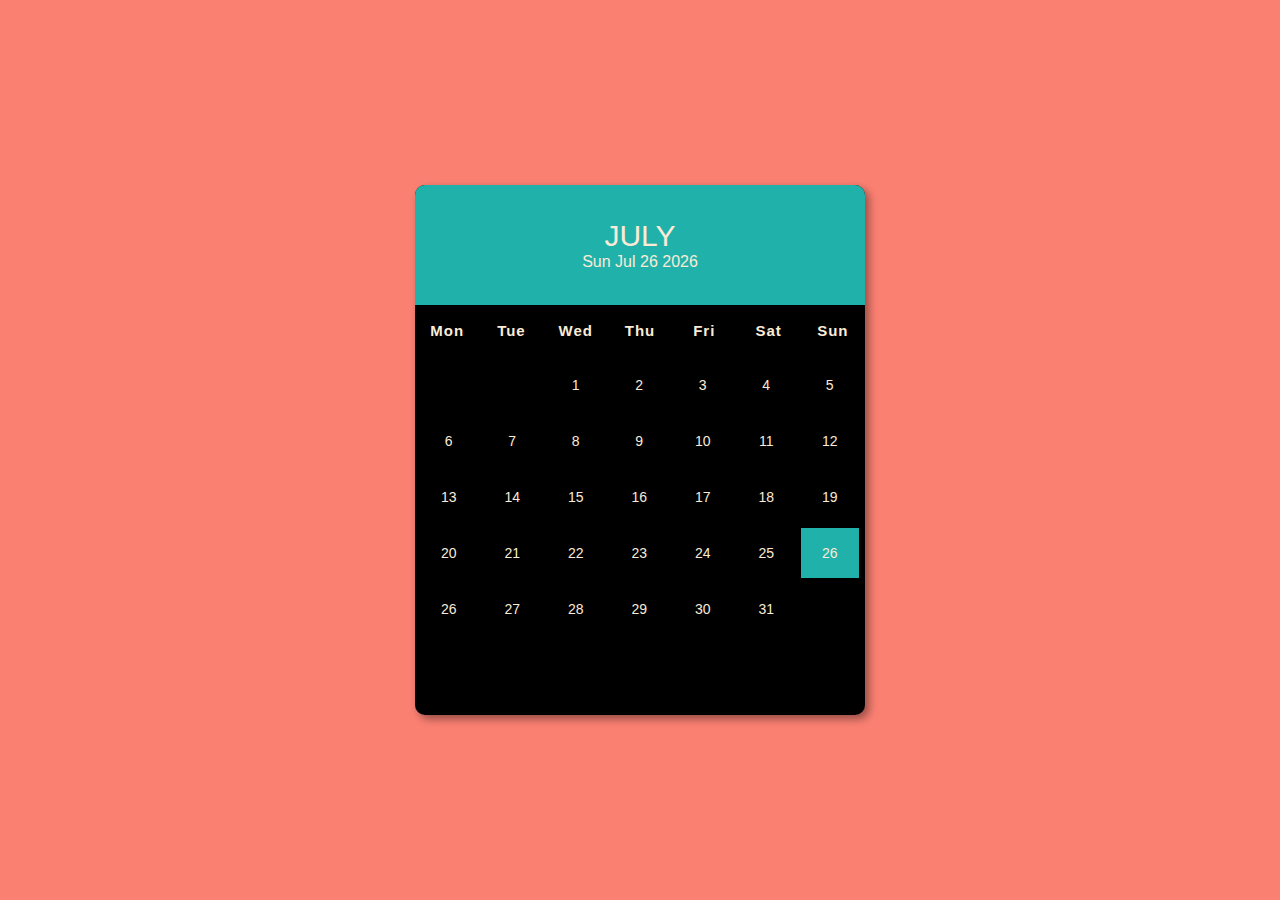
<file: HTML CSS JavaScript/Calender/index.html>
<!DOCTYPE html>
<html lang="en">
<head>
    <meta charset="UTF-8">
    <meta http-equiv="X-UA-Compatible" content="IE=edge">
    <meta name="viewport" content="width=device-width, initial-scale=1.0">
    <title>Month Calender</title>
    <link rel="stylesheet" href="style.css">
</head>
<body>

    <div class="container">
        <div class="calender">

            <div class="month">
                <div class="date">
                    <h1>June</h1>
                    <p> Wed June 08 2022</p>
                </div>

            </div>
            <div class="weekdays">
                <div>Mon</div>
                <div>Tue</div>
                <div>Wed</div>
                <div>Thu</div>
                <div>Fri</div>
                <div>Sat</div>
                <div>Sun</div>
            </div>

            <div class="days">
                <div class="empty"></div>
                <div class="empty"></div>
                <div>1</div>
                <div>2</div>
                <div>3</div>
                <div>4</div>
                <div>5</div>
                <div>6</div>
                <div>7</div>
                <div class="today">8</div>
                <div>9</div>
                <div>10</div>
                <div>11</div>
                <div>12</div>
                <div>13</div>
                <div>14</div>
                <div>15</div>
                <div>16</div>
                <div>17</div>
                <div>18</div>
                <div>19</div>
                <div>20</div>
                <div>21</div>
                <div>22</div>
                <div>23</div>
                <div>24</div>
                <div>25</div>
                <div>26</div>
                <div>27</div>
                <div>28</div>
                <div>29</div>
                <div>30</div>
            </div>
        </div>
    </div>
    
    <script src="index.js"></script>
</body>
</html>
</file>
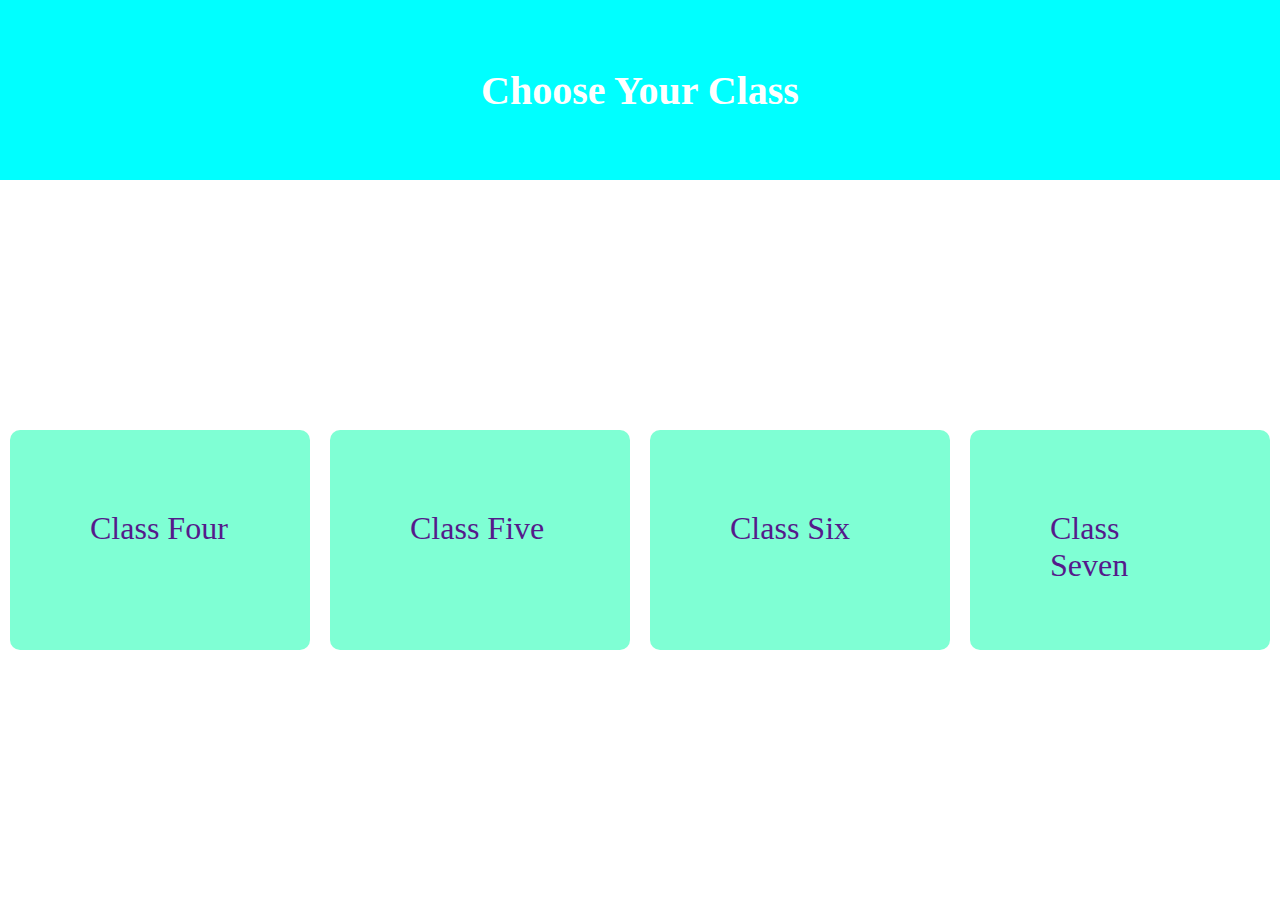
<file: HTML CSS JavaScript/For shool/index.html>
<!DOCTYPE html>
<html lang="en">
<head>
    <meta charset="UTF-8">
    <meta http-equiv="X-UA-Compatible" content="IE=edge">
    <meta name="viewport" content="width=device-width, initial-scale=1.0">
    <title>Class Test</title>
    <link rel="stylesheet" href="style.css">
</head>
<body>

    <header>
        <h1> Choose Your Class</h1>
    </header>
    
    <ul>
        <li> <a href=""> Class Four</a></li>
        <li> <a href=""> Class Five</a></li>
        <li> <a href=""> Class Six</a></li>
        <li> <a href=""> Class Seven</a></li>
    </ul>
</body>
</html>
</file>
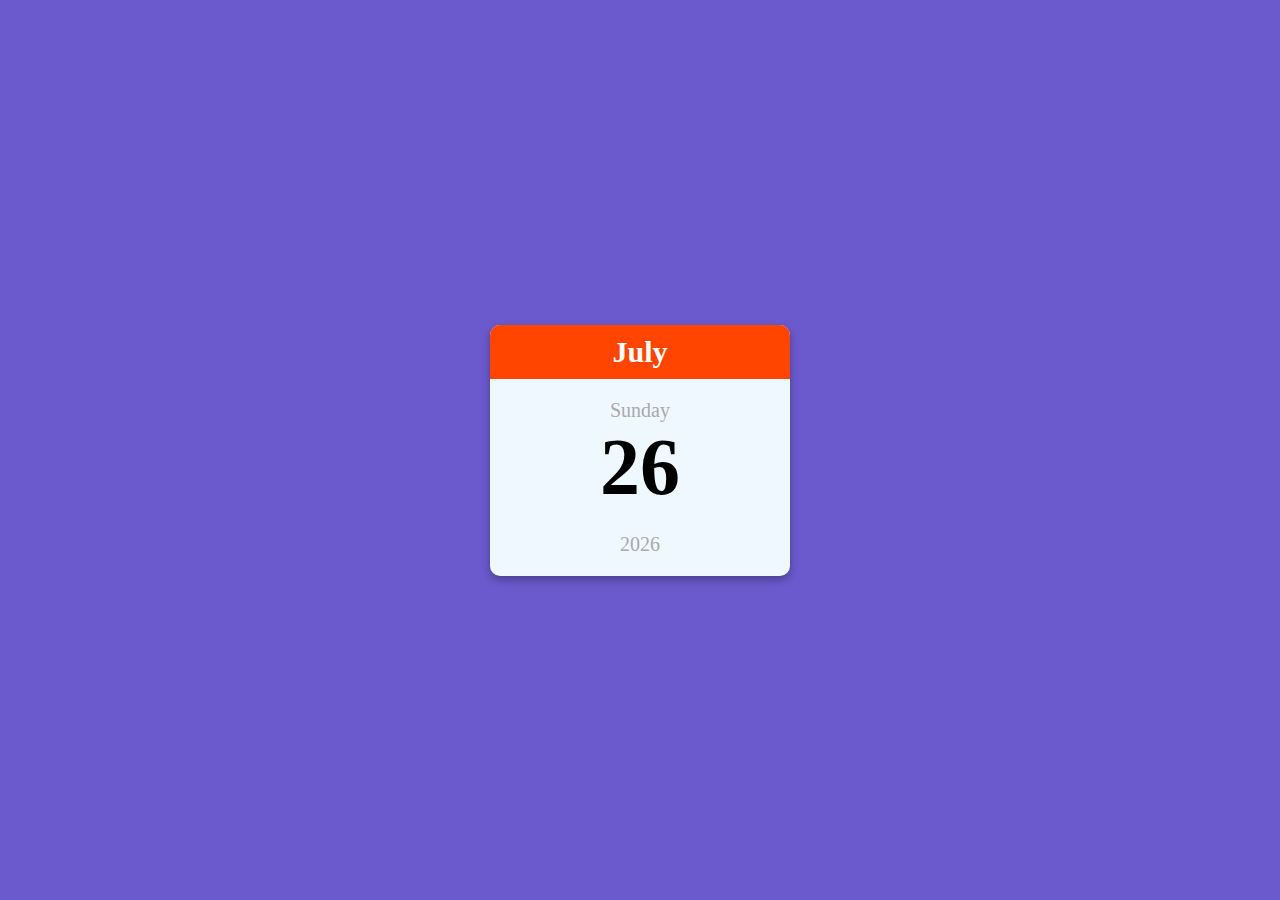
<file: HTML CSS JavaScript/Mini Calender/index.html>
<!DOCTYPE html>
<html lang="en">
<head>
    <meta charset="UTF-8">
    <meta http-equiv="X-UA-Compatible" content="IE=edge">
    <meta name="viewport" content="width=device-width, initial-scale=1.0">
    <title>Mini Calender</title>

    <link rel="stylesheet" href="style.css">
</head>
<body>

    <div class="calender-container">
        <p class="month-name" id="month-name">
            April
        </p>
        <p class="day-name" id="day-name">
            Friday
        </p>
        <p class="day-number" id="day-number">
            30
        </p>
        <p class="year" id="year">
            2021
        </p>
    </div>

    <script src="index.js"></script>
    
</body>
</html>
</file>
<file: HTML CSS JavaScript/Calender/style.css>
*{
    margin:0;
    padding:0;
    font-family: sans-serif;
    box-sizing: border-box;
}

.container{
    width: 100%;
    height: 100vh;
    background-color: salmon;
    display: flex;
    justify-content: center;
    align-items: center;
   
}

.calender{
    background-color: black;
    color: antiquewhite;
    width: 450px;
    height: 530px;
    border-radius: 10px;
    box-shadow: 4px 4px 8px rgba(0,0,0 , 0.4);   
}

.month{
    background-color: lightseagreen;
    width: 100%;
    height: 120px;
    display: flex;
    justify-content: center;
    align-items: center;
    text-align: center;
    border-radius: 10px 10px 0 0 ;
}

.month h1{
    font-size: 30px;
    font-weight: 400;
    text-transform: uppercase;
}

.month p{
    font-size: 16px;
    
}

.weekdays{
    width: 100%;
    height: 50px;
    display: flex;
}

.weekdays div{
    font-size: 15px;
    font-weight: bold;
    letter-spacing: 1px;
    width: 100%;
    display: flex;
    align-items: center;
    justify-content: center;
}

.days{
    width: 100%;
    display: flex;
    flex-wrap: wrap;
    padding: 2px;
    
}

.days div{
    font-size: 14px;
    height: 50px;
    margin: 3px;
    width: 57.5px;
    display: flex;
    justify-content: center;
    align-items: center;
}

.days div:hover:not(.empty){
    border: 1px solid gray;
    cursor:pointer;
}

.today{
    background-color: lightseagreen;
}
</file>
<file: HTML CSS JavaScript/For shool/style.css>
*{
    margin: 0;
    padding: 0;
    box-sizing: border-box;
    
}


header{
    width: 100%;
    height: 20vh;
    background-color: aqua;
    display: flex;
    justify-content: center;
    align-items: center;
}

h1{
    font-size: 40px;
    color: white;
}

ul{
    width: 100%;
    height: 80vh;

    display: flex;
    justify-content: space-around;
    align-items: center;
    flex-wrap: wrap;
}

ul li{
    /* height: 250px;
    width: 250px; */
    /* background-color: blanchedalmond; */
    list-style: none;

    display: flex;
    justify-content: center;
    align-items: center;
}

ul li a{
    text-decoration: none;
    font-size: 32px;
    padding: 5rem;
    background-color: aquamarine;

    height: 220px;
    width: 300px;

    border-radius: 10px;
}

ul li
</file>
<file: HTML CSS JavaScript/Mini Calender/style.css>
*{
    margin: 0;
    padding:0;
    box-sizing: border-box;
}

body{
    display: flex;
    justify-content: center;
    height: 100vh;
    align-items: center;
    font-family: cursive;
    background-color: slateblue;
}

.calender-container{
    background-color: aliceblue;
    width: 300px;
    text-align: center;
    border-radius: 10px;
    box-shadow: 0 4px 8px rgba(0,0,0,0.3);
    overflow: hidden;
}

.month-name{
    background-color: orangered;
    color: white;
    padding: 10px;
    font-size: 30px;
    font-weight: bold;
}

.day-name{
    font-size: 20px;
    font-weight: 300;
    color:darkgray;
    margin-top: 20px;
}

.day-number{
    font-size: 80px;
    font-weight: bold;
}

.year{
    font-size: 20px;
    color: darkgray;
    font-weight: 500;
    margin: 20px 0;
}
</file>
